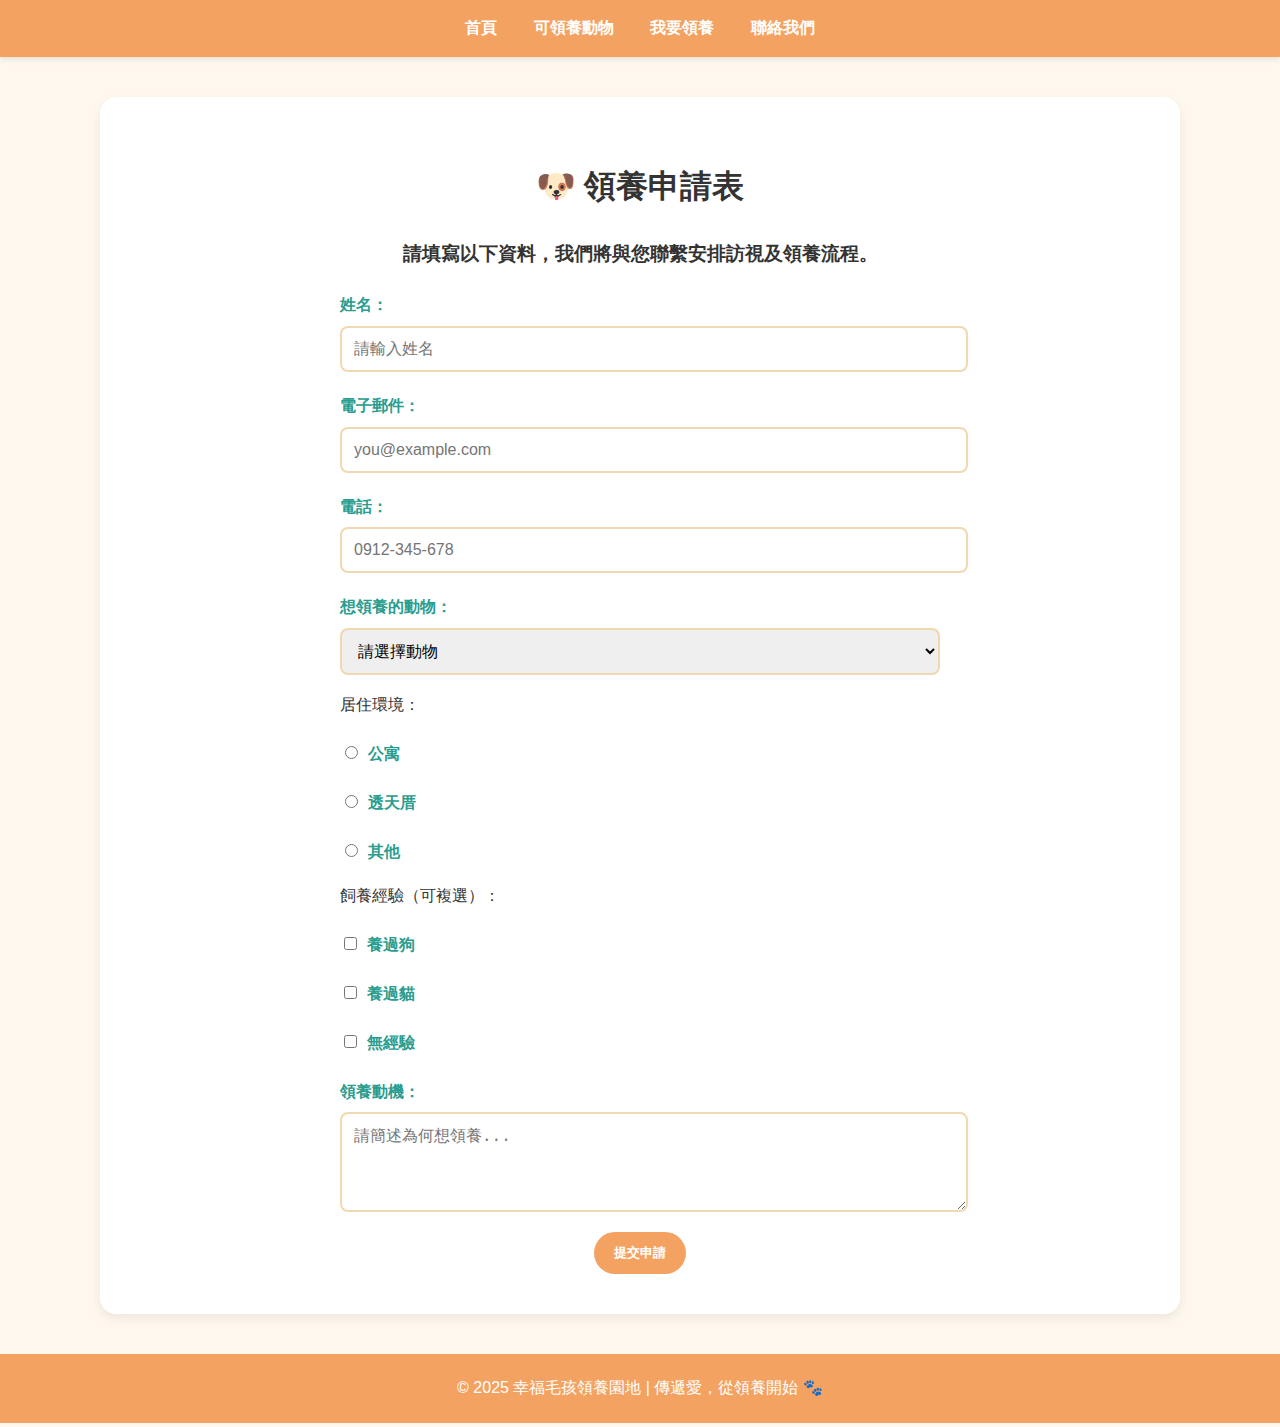
<file: adopt.html>
<!DOCTYPE html>
<html lang="zh-Hant">
<head>
  <meta charset="UTF-8">
  <title>領養申請表</title>
  <link rel="stylesheet" href="style.css">
</head>
<body>
  <nav class="nav">
    <a href="index.html" class="nav__link">首頁</a>
    <a href="animals.html" class="nav__link">可領養動物</a>
    <a href="adopt.html" class="nav__link">我要領養</a>
    <a href="contact.html" class="nav__link">聯絡我們</a>
  </nav>

  <div class="container">
    <h1>🐶 領養申請表</h1>
    <h3>請填寫以下資料，我們將與您聯繫安排訪視及領養流程。</h3>

    <form action="thankyou.html" method="get">
      <label for="name">姓名：</label>
      <input type="text" id="name" name="name" placeholder="請輸入姓名" required>

      <label for="email">電子郵件：</label>
      <input type="email" id="email" name="email" placeholder="you@example.com" required>

      <label for="phone">電話：</label>
      <input type="tel" id="phone" name="phone" placeholder="0912-345-678" required>

      <label for="animal">想領養的動物：</label>
      <select id="animal" name="animal" required>
        <option value="">請選擇動物</option>
        <option>狗狗：小福</option>
        <option>狗狗：阿寶</option>
        <option>貓咪：小米</option>
        <option>貓咪：露西</option>
      </select>

      <p>居住環境：</p>
      <label><input type="radio" name="house" value="apartment"> 公寓</label>
      <label><input type="radio" name="house" value="house"> 透天厝</label>
      <label><input type="radio" name="house" value="other"> 其他</label>

      <p>飼養經驗（可複選）：</p>
      <label><input type="checkbox" name="experience" value="dog"> 養過狗</label>
      <label><input type="checkbox" name="experience" value="cat"> 養過貓</label>
      <label><input type="checkbox" name="experience" value="none"> 無經驗</label>

      <label for="reason">領養動機：</label>
      <textarea id="reason" name="reason" rows="4" placeholder="請簡述為何想領養..."></textarea>

      <div class="btn-group">
        <button class="btn" type="submit">提交申請</button>
      </div>
    </form>
  </div>

  <footer>
    © 2025 幸福毛孩領養園地 | 傳遞愛，從領養開始 🐾
  </footer>
</body>
</html>
</file>
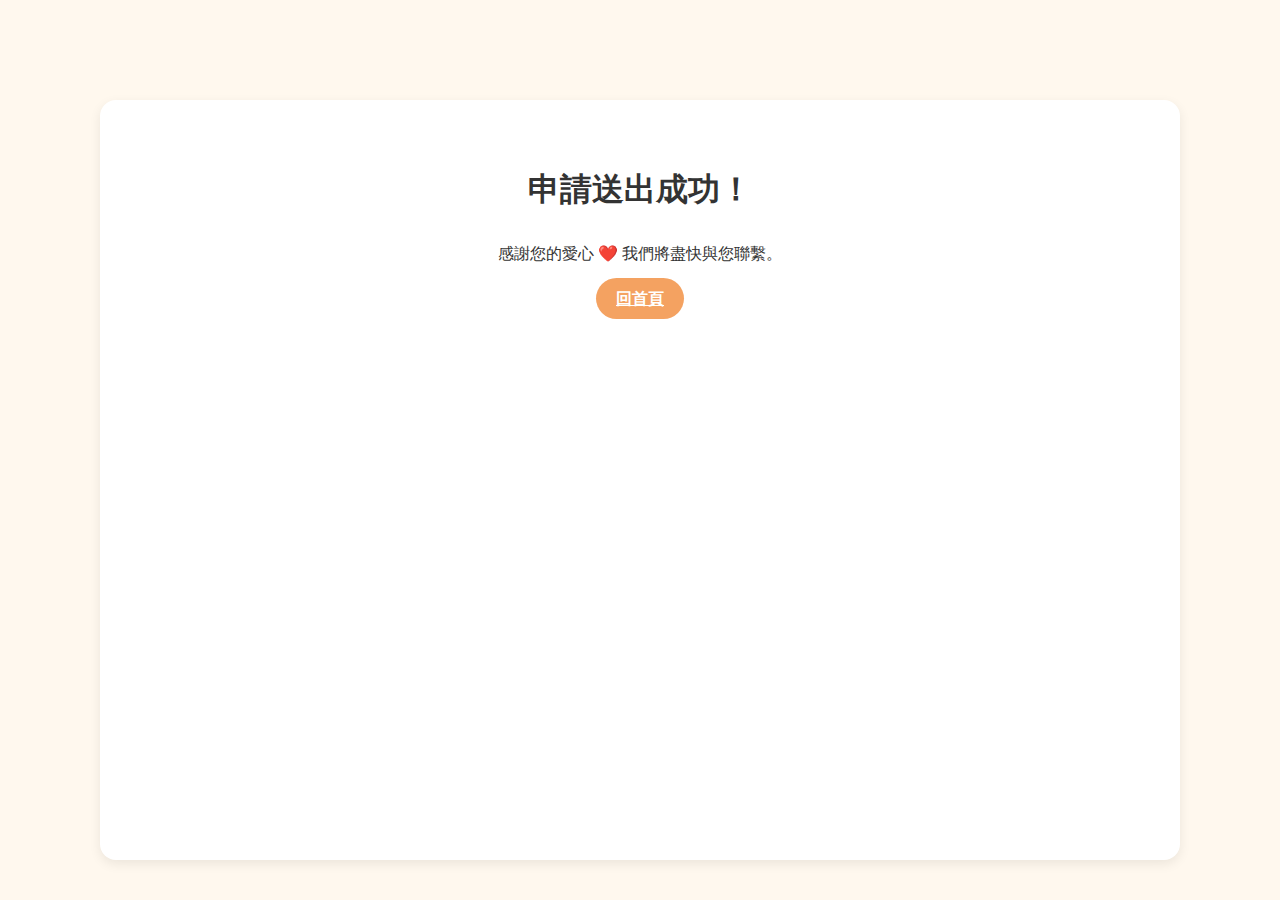
<file: thankyou.html>
<!DOCTYPE html>
<html lang="zh-Hant">
<head>
  <meta charset="UTF-8">
  <title>申請完成</title>
  <link rel="stylesheet" href="style.css">
</head>
<body>
  <div class="container" style="text-align:center;margin-top:100px;">
    <h1>申請送出成功！</h1>
    <p>感謝您的愛心 ❤️ 我們將盡快與您聯繫。</p>
    <a href="index.html" class="btn">回首頁</a>
  </div>
</body>
</html>
</file>
<file: style.css>
/* === 全站顏色設定 === */
:root {
  --main-color: #f4a261;      /* 橘色 */
  --main-dark: #e76f51;       /* 深橘紅 */
  --accent-color: #2a9d8f;    /* 粉綠 */
  --bg-light: #fff8ee;        /* 米白背景 */
  --text-color: #333;
}

/* === Flex 版型讓 footer 永遠在底部 === */
html, body {
  height: 100%;
  margin: 0;
  display: flex;
  flex-direction: column;
}

/* === 全域設定 === */
body {
  font-family: "Noto Sans TC", "Comic Neue", sans-serif;
  background-color: var(--bg-light);
  color: var(--text-color);
  line-height: 1.8;
}

/* === 導覽列 === */
.nav {
  background-color: var(--main-color);
  text-align: center;
  padding: 14px 0;
  box-shadow: 0 2px 6px rgba(0,0,0,0.1);
}
.nav__link {
  color: #fff;
  text-decoration: none;
  margin: 0 16px;
  font-weight: 600;
  transition: color 0.3s ease;
}
.nav__link:hover {
  color: var(--accent-color);
}

/* === Hero 區塊 === */
.hero {
  text-align: center;
  background: linear-gradient(135deg, #f4a261, #e76f51);
  color: #fff;
  padding: 60px 20px;
  border-radius: 16px;
  box-shadow: 0 3px 12px rgba(0,0,0,0.15);
  flex: 1; /* 撐開主體空間 */
}
.hero h1 {
  color: #fff;
  font-size: 2.2rem;
  letter-spacing: 1px;
}
.hero p {
  font-size: 1.1rem;
  margin: 12px 0 20px;
}

/* === 主容器 === */
.container {
  width: 85%;
  max-width: 1000px;
  margin: 40px auto;
  background-color: #fff;
  padding: 40px;
  border-radius: 16px;
  box-shadow: 0 4px 12px rgba(0,0,0,0.08);
  flex: 1; /* 撐開主體空間 */
}

.container h3 {
    text-align: center;
    margin-bottom: 20px;
    color: var(--text-color);
}

/* === 標題 === */
h1, h2 {
  text-align: center;
}
h2 {
  color: var(--accent-color);
  font-size: 1.6rem;
}

/* === 按鈕 === */
.btn {
  background-color: var(--main-color);
  color: #fff;
  padding: 12px 20px;
  border: none;
  border-radius: 50px;
  cursor: pointer;
  transition: all 0.3s ease;
  font-weight: 600;
}
.btn:hover {
  background-color: var(--main-dark);
  transform: translateY(-3px);
  box-shadow: 0 4px 8px rgba(0,0,0,0.2);
}

.btn-group {
  text-align: center;
  margin-top: 10px;
}

/* === 表單 === */
form {
  width: 100%;
  max-width: 600px;
  margin: 0 auto;
}
label {
  font-weight: bold;
  display: block;
  margin-top: 20px;
  color: var(--accent-color);
}
input, select, textarea {
  width: 100%;
  padding: 12px;
  margin-top: 6px;
  border: 2px solid #f0d8b0;
  border-radius: 8px;
  transition: border-color 0.3s ease;
  font-size: 1rem;
}
input:focus, select:focus, textarea:focus {
  border-color: var(--main-color);
  outline: none;
}
input[type="radio"], input[type="checkbox"] {
  width: auto;
  margin-right: 6px;
}

/* === 圖片牆 === */
.gallery {
  display: grid;
  grid-template-columns: repeat(auto-fill, minmax(240px, 1fr));
  gap: 20px;
  margin-top: 20px;
}
.gallery img {
  width: 100%;
  height: 220px;
  object-fit: cover;
  border-radius: 16px;
  box-shadow: 0 3px 8px rgba(0,0,0,0.15);
  transition: transform 0.3s ease, box-shadow 0.3s ease;
}
.gallery img:hover {
  transform: scale(1.05);
  box-shadow: 0 6px 16px rgba(0,0,0,0.25);
}

/* === Footer === */
footer {
  text-align: center;
  padding: 20px;
  background-color: var(--main-color);
  color: #fff;
  border-top-left-radius: 0px;
  border-top-right-radius: 0px;
  font-weight: 500;
}
</file>
